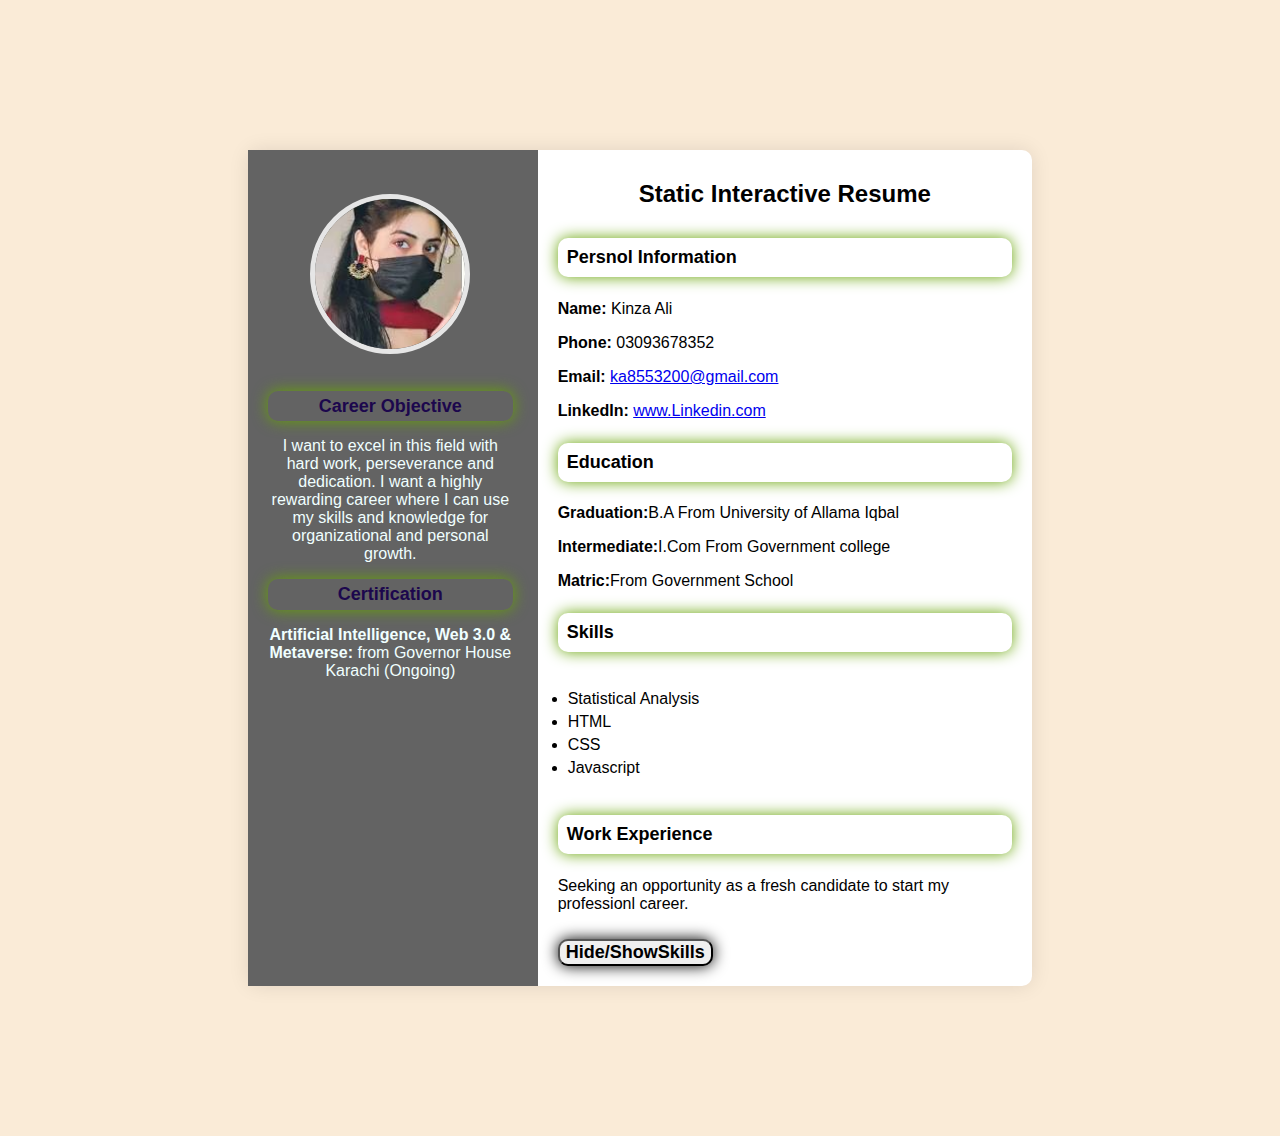
<file: Milestone 1/index.html>
<!DOCTYPE html>
<html lang="en">
<head>
    <meta charset="UTF-8">
    <meta name="viewport" content="width=device-width, initial-scale=1.0">
    <title>Static Interactive Resume </title>
    <link rel="stylesheet" href="style.css">
</head>
<body>
    <div class="resume-container">
        <div class="left-section">
            <img src="download.jpg" alt="Profile Picture" class="profile-picture">
            <section id="objective">
                <h3 style="color:rgb(28, 7, 77);">Career Objective</h3>
                <p stlye="text-align:justify;hyphens: auto;">I want to excel in this field with hard work, perseverance and dedication. 
                    I want a highly rewarding career where I can use my skills and knowledge 
                    for organizational and personal growth.</p>
                    <section id="Certification">
                        <h3 style="color:rgb(28, 7, 77);">Certification</h3>
                        <p><b>Artificial Intelligence, Web 3.0 & Metaverse:</b> from Governor House Karachi (Ongoing)</p>
                    </section>
                </div>
            </section>
        


        <div class="right-section">
        <h1>Static Interactive Resume</h1>
        <section id="persnol-info"></section>
        <h3>Persnol Information</h3>
        <p><b>Name:</b> Kinza Ali</p>
        <p><b>Phone:</b> 03093678352</p>
        <p><b>Email:</b> <a href="mailto:ka8553200@gmail.com">ka8553200@gmail.com</a></p>
        <p><b>LinkedIn:</b> <a href="http://www.linkedin.com/in/kinza-khan-2932032b6" target="_blank">www.Linkedin.com</a></p>
  <!--Education section-->
        <section id="education"></section>
        <h3>Education</h3>
        <p><b>Graduation:</b>B.A From University of Allama Iqbal</p>
        <p><b>Intermediate:</b>I.Com From Government college</p>
        <p><b>Matric:</b>From Government School</p>
        <!--Skill section-->
        <section id="skills"> 
            <h3>Skills</h3>
            <ul>
                <li>Statistical Analysis</li>
                <li>HTML</li>
                <li>CSS</li>
                <li>Javascript</li>
            </ul>
</section>
<!--Work experience section-->
<section id="work-experience">
<h3>Work Experience</h3>
<p>Seeking an opportunity as a fresh candidate to start my professionl career.</p>
</section>
<!--Button to toggle skills section-->
<button id="toggle-skills"><b>Hide/ShowSkills</b></button>

</div>
    </div>
    <script src="script.js"></script>
</body>
</html>
</file>
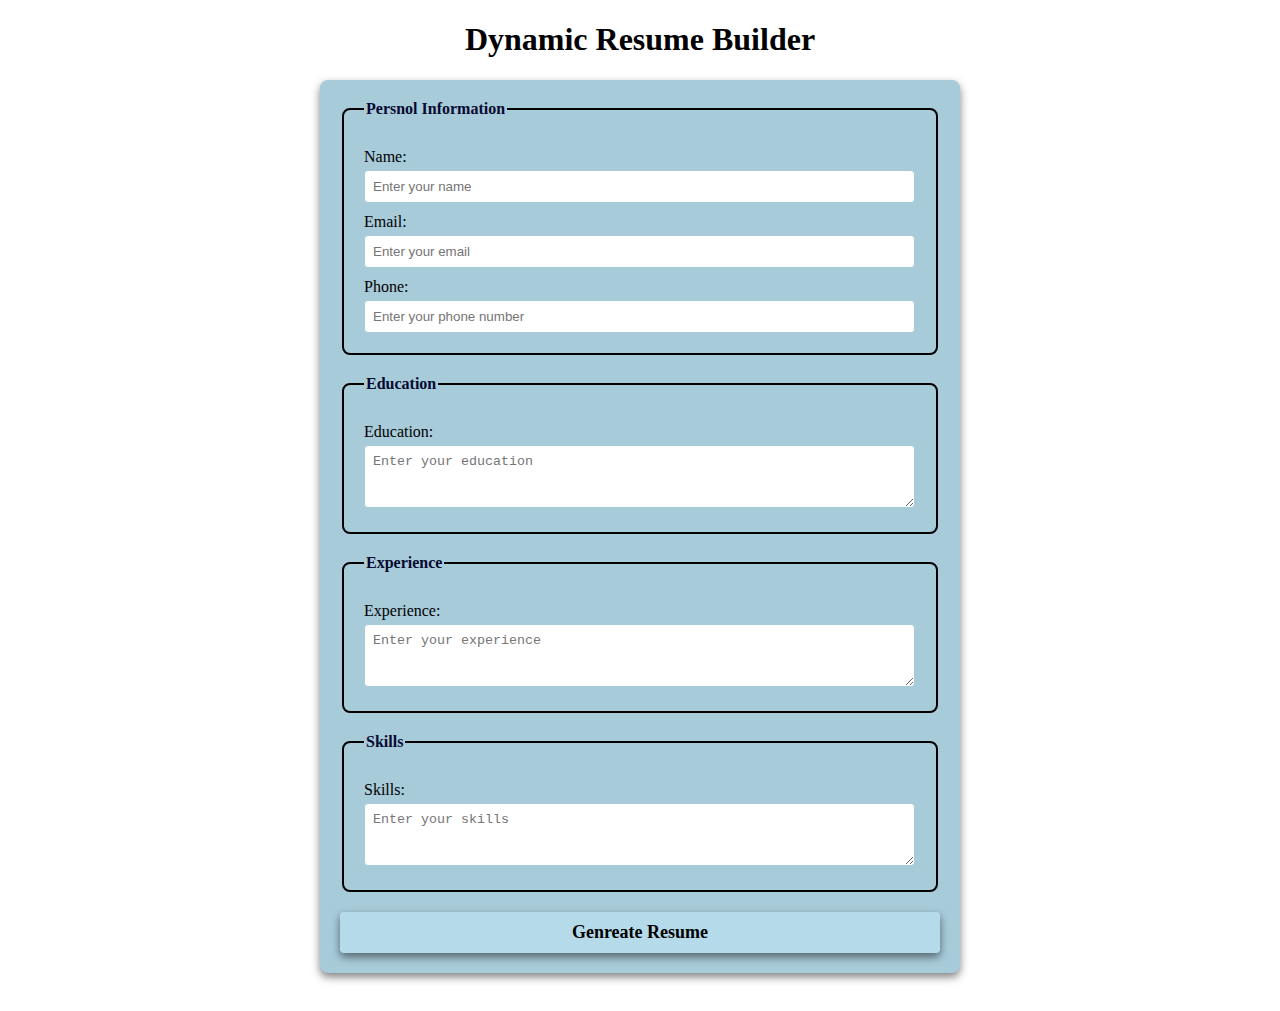
<file: Milestone 3/index.html>
<!DOCTYPE html>
<html lang="en">
<head>
    <meta charset="UTF-8">
    <meta name="viewport" content="width=device-width, initial-scale=1.0">
    <title>Dynamic Resume Builder</title>
    <link rel="stylesheet" href="style.css">
</head>
<body>
    <h1>Dynamic Resume Builder</h1>
    <form id="resume-form">
        <fieldset>
            <legend>Persnol Information</legend>
            <label for="name">Name:</label>
            <input type="text" id="name" placeholder="Enter your name" required>


            <label for="email">Email:</label>
            <input type="email" id="email" placeholder="Enter your email" required>

            <label for="phone">Phone:</label>
            <input type="tel" id="phone" placeholder="Enter your phone number" required>


        </fieldset>
        <fieldset>
            <legend>Education</legend>
            <label for="education">Education:</label>
            <textarea id="education" placeholder="Enter your education" rows="3" required></textarea>

        </fieldset>
        <fieldset>
            <legend>Experience</legend>
         <label for="experience">Experience:</label>
            <textarea id="experience" placeholder="Enter your experience" rows="3" required></textarea>
        </fieldset>                  

        <fieldset>
            <legend>Skills</legend>
            <label for="skills">Skills:</label>
            <textarea id="skills" placeholder="Enter your skills" rows="3" required></textarea>
        </fieldset>

        <button type="submit"><b>Genreate Resume</b></button>
    </form>
    <br>
    <!--Dynamic Resume-->
    <div id="resume-dispaly">
    <!--Resume will be Genrated below-->
    </div>

    <script src="tsc.js"></script>
</body>
</html>
</file>
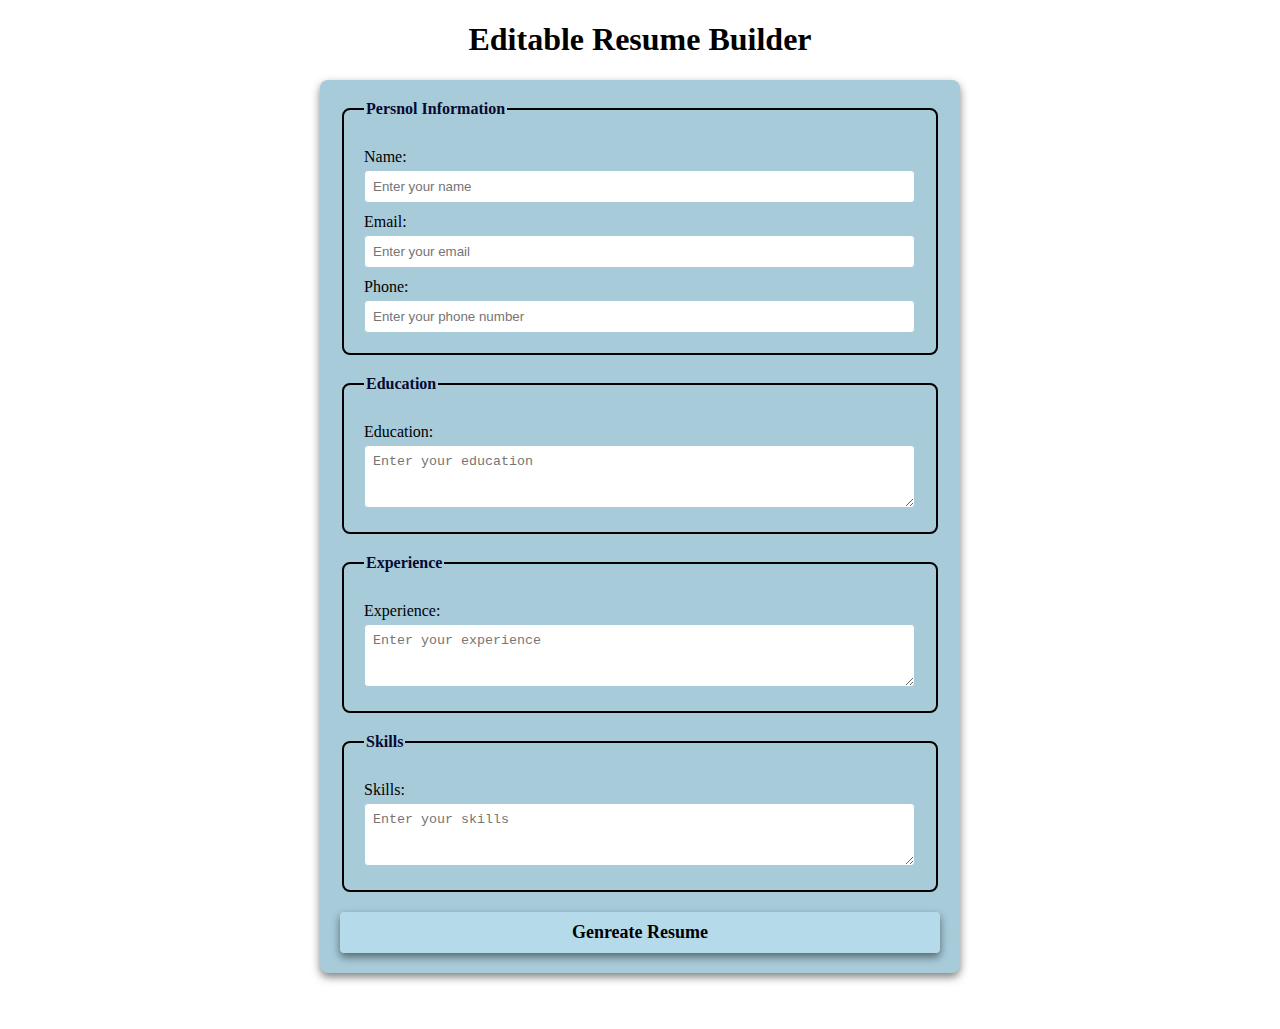
<file: Milestone4/index.html>
<!DOCTYPE html>
<html lang="en">
<head>
    <meta charset="UTF-8">
    <meta name="viewport" content="width=device-width, initial-scale=1.0">
    <title>Editable Resume Builder</title>
    <link rel="stylesheet" href="style.css">
</head>
<body>
    <h1>Editable Resume Builder</h1>
    <form id="resume-form">
        <fieldset>
            <legend>Persnol Information</legend>
            <label for="name">Name:</label>
            <input type="text" id="name" placeholder="Enter your name" required>


            <label for="email">Email:</label>
            <input type="email" id="email" placeholder="Enter your email" required>

            <label for="phone">Phone:</label>
            <input type="tel" id="phone" placeholder="Enter your phone number" required>


        </fieldset>
        <fieldset>
            <legend>Education</legend>
            <label for="education">Education:</label>
            <textarea id="education" placeholder="Enter your education" rows="3" required></textarea>

        </fieldset>
        <fieldset>
            <legend>Experience</legend>
         <label for="experience">Experience:</label>
            <textarea id="experience" placeholder="Enter your experience" rows="3" required></textarea>
        </fieldset>                  

        <fieldset>
            <legend>Skills</legend>
            <label for="skills">Skills:</label>
            <textarea id="skills" placeholder="Enter your skills" rows="3" required></textarea>
        </fieldset>

        <button type="submit"><b>Genreate Resume</b></button>
    </form>
    <br>
    <!--Dynamic and Esitable Resume-->
    <div id="resume-dispaly" contenteditable="true">
    <!--Resume will be Genrated below-->
    </div>

    <script src="tsc.js"></script>
</body>
</html>
</file>
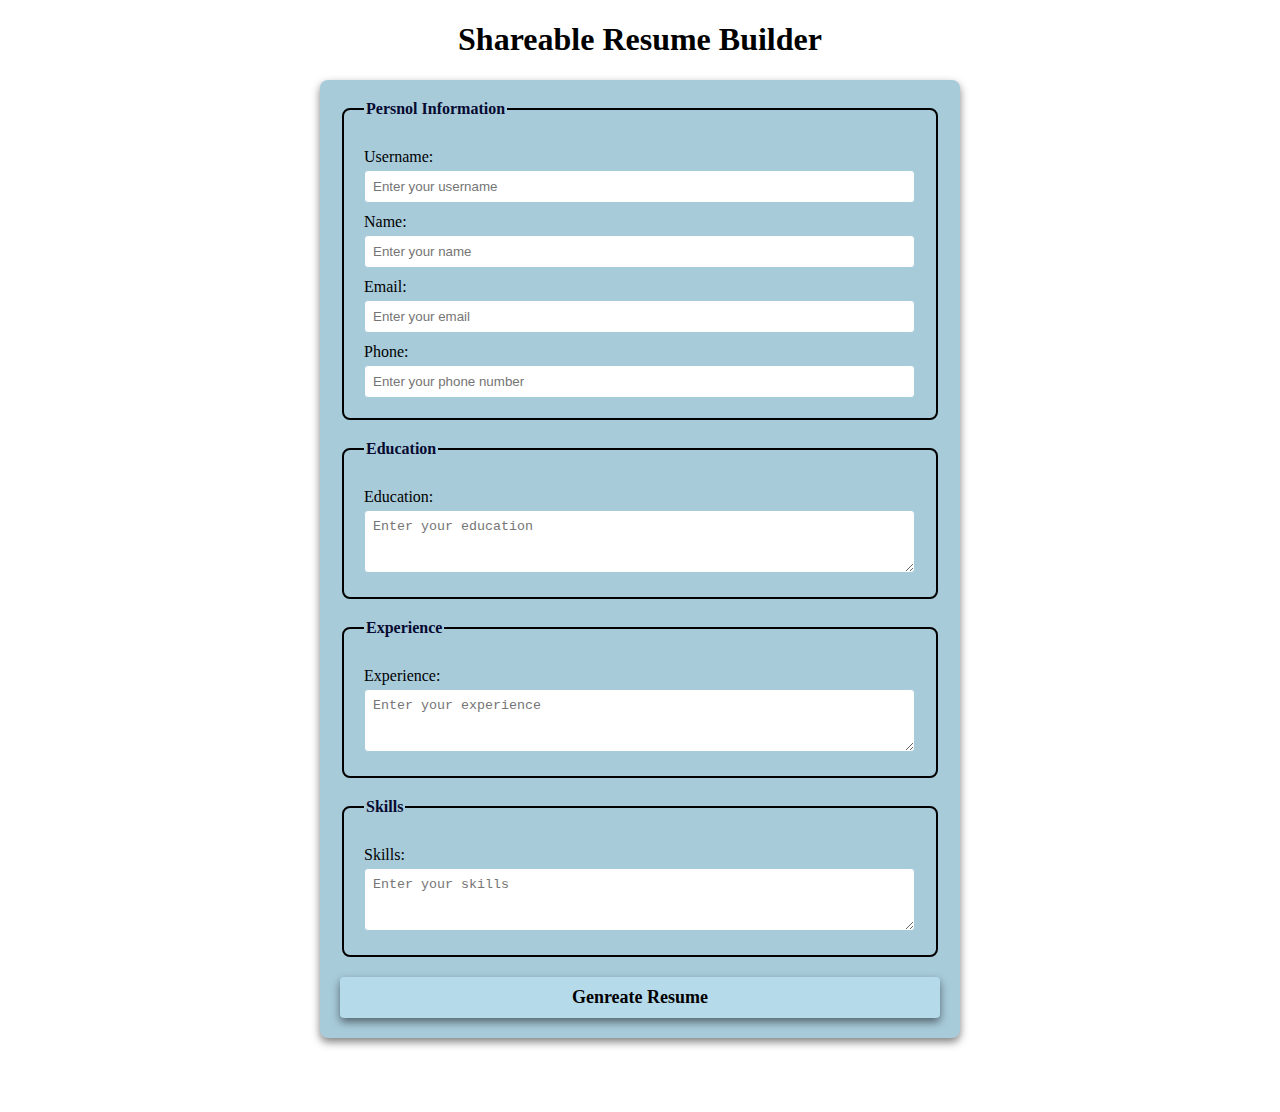
<file: Milestone5/index.html>
<!DOCTYPE html>
<html lang="en">
<head>
    <meta charset="UTF-8">
    <meta name="viewport" content="width=device-width, initial-scale=1.0">
    <title>Shareable Resume Builder</title>
    <link rel="stylesheet" href="style.css">
</head>
<body>
    <h1>Shareable Resume Builder</h1>
    <form id="resume-form">
        <fieldset>
            <legend>Persnol Information</legend>
            <label for="username">Username:</label>
            <input type="text" id="username" placeholder="Enter your username" required>


            <label for="name">Name:</label>
            <input type="text" id="name" placeholder="Enter your name" required>


            <label for="email">Email:</label>
            <input type="email" id="email" placeholder="Enter your email" required>

            <label for="phone">Phone:</label>
            <input type="tel" id="phone" placeholder="Enter your phone number" required>


        </fieldset>
        <fieldset>
            <legend>Education</legend>
            <label for="education">Education:</label>
            <textarea id="education" placeholder="Enter your education" rows="3" required></textarea>

        </fieldset>
        <fieldset>
            <legend>Experience</legend>
         <label for="experience">Experience:</label>
            <textarea id="experience" placeholder="Enter your experience" rows="3" required></textarea>
        </fieldset>                  

        <fieldset>
            <legend>Skills</legend>
            <label for="skills">Skills:</label>
            <textarea id="skills" placeholder="Enter your skills" rows="3" required></textarea>
        </fieldset>

        <button type="submit"><b>Genreate Resume</b></button>
    </form>
    <br>
    <!--Dynamic and Esitable Resume-->
    <div id="resume-dispaly" contenteditable="true">
    <!--Resume will be Genrated below-->
    </div>
<br>

<!--Section for the shareable link and download option-->

<div id="shareable-link-container" style="display: none;">
    <h2>Shareable Link</h2>
    <p>Here is your unique link to view or edit your resume:</p>
    <a href="#"id="shareable-link"target="_blank"></a>
    <br>
    <butto id="download-pdf"></button><b>Download as PDF</b></button>
</div>
    <script src="tsc.js"></script>
</body>
</html>
</file>
<file: Milestone 1/style.css>
body {
    font-family: Arial, sans-serif;
    background-color: antiquewhite;
    margin: 0;
    padding: 150px;
}
.resume-container {
    display: flex;
    background-color: white;
    width: 80%;
    margin :0 auto;
    border-radius: 10px;
    box-shadow: 0 0 20px rgb(0, 0, 0, 0.1);
}
/* left section styling*/
.left-section {
    background-color: #636363;
    color: azure;
    padding:20px ;
    width: 35%;
    text-align: center;
    border-right: 5px solid #636363;
}

.profile-picture {
    width: 150px;
    height: 150px;
    margin-top: 10%;
    border-radius: 50%;
    border: 5px solid #e6e6e6;
    margin-bottom: 20px;
}
h1 {
    font-size: 24px;
    margin: 10px 0;
    margin-bottom: 30px;
    text-align: center;
}
h3 {
    font-size: 18px;
    padding: 2%;
    margin: 20px 0 10px;
    color: black;
    border-radius: 10px;
    box-shadow: 0 0 15px #66a305;
    margin-top: 5%;
    margin-bottom: 5%;

}
ul {
    list-style-type: fill round;
    padding: 10px;
    margin: 10px 0;
}
ul li {
    margin: 5px 0;
}
/*right section styling*/
.right-section {
    padding: 20px;
    width: 65%;
}
button {
    font-family: Arial, sans-serif;
    border-radius: 10px;
    box-shadow: 0 0 15px black;
    cursor: pointer;
    margin-top: 10px;
    font-size: 18px;
}
button:hover {
    background-color: #636363;
}
</file>
<file: Milestone 3/style.css>
/* Styling form and resume sections */

body {
    font-family: 'Times New Roman', Times, serif;
    margin: 20px;
    padding: 0;
    background-color: white;
}

form {
    margin: auto;
    background-color:rgb(168, 203, 218) ;
    border-radius: 8px;
    box-shadow: 0 4px 8px rgba(0, 0, 0, 0.5);
    padding: 20px;
    max-width: 600px;
}

h1 {
    text-align: center;
    color: black;
}

fieldset {
    border: 2px solid ;
    border-radius: 8px;
    padding: 20px;
    margin-bottom: 20px;
    background-color: rgb(168, 203, 218);
}

legend {
    font-weight: bold;
    text-align: left;
    color: rgb(6, 10, 49);
}

label {
    display: block;
    margin-top: 10px;
    color: black;

}

input,textarea {
    margin-top: 4px;
    padding: 8px;
    width: calc(100% - 1px);
    border: 1px solid rgb(168, 203, 218);
    border-radius: 4px;
    box-sizing: border-box;
}

button {
    display: block;
    width: 100%;
    background-color: rgb(181, 219, 235);
    color: black;
    border: none;
    border-radius: 4px;
    box-shadow: 0 4px 8px rgba(0, 0, 0, 0.5);
    margin-top: 10px;
    font-size: 18px;
    font-family: 'Times New Roman', Times, serif;
    padding: 10px;
    cursor: pointer;
}

button :hover {
    color: silver;
}

#resume-display {
    max-width: 600px;
    margin: auto;
    padding: 20px;
    border: 2px solid slategrey;
    border-radius: 8px;
    background-color: rgb(121, 124, 128);
    box-shadow: 0 4px 8px rgba(0, 0, 0, 0.5);
}

#resume-display h2 {
    color: black;
}
</file>
<file: Milestone4/style.css>
/* Styling form and resume sections */

body {
    font-family: 'Times New Roman', Times, serif;
    margin: 20px;
    padding: 0;
    background-color: white;
}

form {
    margin: auto;
    background-color:rgb(168, 203, 218) ;
    border-radius: 8px;
    box-shadow: 0 4px 8px rgba(0, 0, 0, 0.5);
    padding: 20px;
    max-width: 600px;
}

h1 {
    text-align: center;
    color: black;
}

fieldset {
    border: 2px solid ;
    border-radius: 8px;
    padding: 20px;
    margin-bottom: 20px;
    background-color: rgb(168, 203, 218);
}

legend {
    font-weight: bold;
    text-align: left;
    color: rgb(6, 10, 49);
}

label {
    display: block;
    margin-top: 10px;
    color: black;

}

input,textarea {
    margin-top: 4px;
    padding: 8px;
    width: calc(100% - 1px);
    border: 1px solid rgb(168, 203, 218);
    border-radius: 4px;
    box-sizing: border-box;
}

button {
    display: block;
    width: 100%;
    background-color: rgb(181, 219, 235);
    color: black;
    border: none;
    border-radius: 4px;
    box-shadow: 0 4px 8px rgba(0, 0, 0, 0.5);
    margin-top: 10px;
    font-size: 18px;
    font-family: 'Times New Roman', Times, serif;
    padding: 10px;
    cursor: pointer;
}

button :hover {
    color: silver;
}

#resume-display {
    max-width: 600px;
    margin: auto;
    padding: 20px;
    border: 2px soild rgb(181, 219, 235);
    border-radius: 8px;
    background-color: rgb(181, 219, 235);
    box-shadow: 0 4px 8px rgba(0, 0, 0, 0.5);
    /*making the resume editable*/
    outline: none;
}

#resume-form h2 {
    color: black;
    }
</file>
<file: Milestone5/style.css>
/* Styling form and resume sections */

body {
    font-family: 'Times New Roman', Times, serif;
    margin: 20px;
    padding: 0;
    background-color: white;
}

form {
    margin: auto;
    background-color:rgb(168, 203, 218) ;
    border-radius: 8px;
    box-shadow: 0 4px 8px rgba(0, 0, 0, 0.5);
    padding: 20px;
    max-width: 600px;
}

h1 {
    text-align: center;
    color: black;
}

fieldset {
    border: 2px solid ;
    border-radius: 8px;
    padding: 20px;
    margin-bottom: 20px;
    background-color: rgb(168, 203, 218);
}

legend {
    font-weight: bold;
    text-align: left;
    color: rgb(6, 10, 49);
}

label {
    display: block;
    margin-top: 10px;
    color: black;

}

input,textarea {
    margin-top: 4px;
    padding: 8px;
    width: calc(100% - 1px);
    border: 1px solid rgb(168, 203, 218);
    border-radius: 4px;
    box-sizing: border-box;
}

button {
    display: block;
    width: 100%;
    background-color: rgb(181, 219, 235);
    color: black;
    border: none;
    border-radius: 4px;
    box-shadow: 0 4px 8px rgba(0, 0, 0, 0.5);
    margin-top: 10px;
    font-size: 18px;
    font-family: 'Times New Roman', Times, serif;
    padding: 10px;
    cursor: pointer;
}

button :hover {
    color: darkcyan;
}

#resume-display {
    max-width: 600px;
    margin: auto;
    padding: 20px;
    border: 2px solid slategrey;
    border-radius: 8px;
    background-color: rgb(168, 203, 218);
    box-shadow: 0 4px 8px rgba(0, 0, 0, 0.5);
    /*making the resume editable*/
    outline: none;
}

#resume-display h2 {
    color: black;
}
.download-pdf {
    text-align: center;

    


}
</file>
